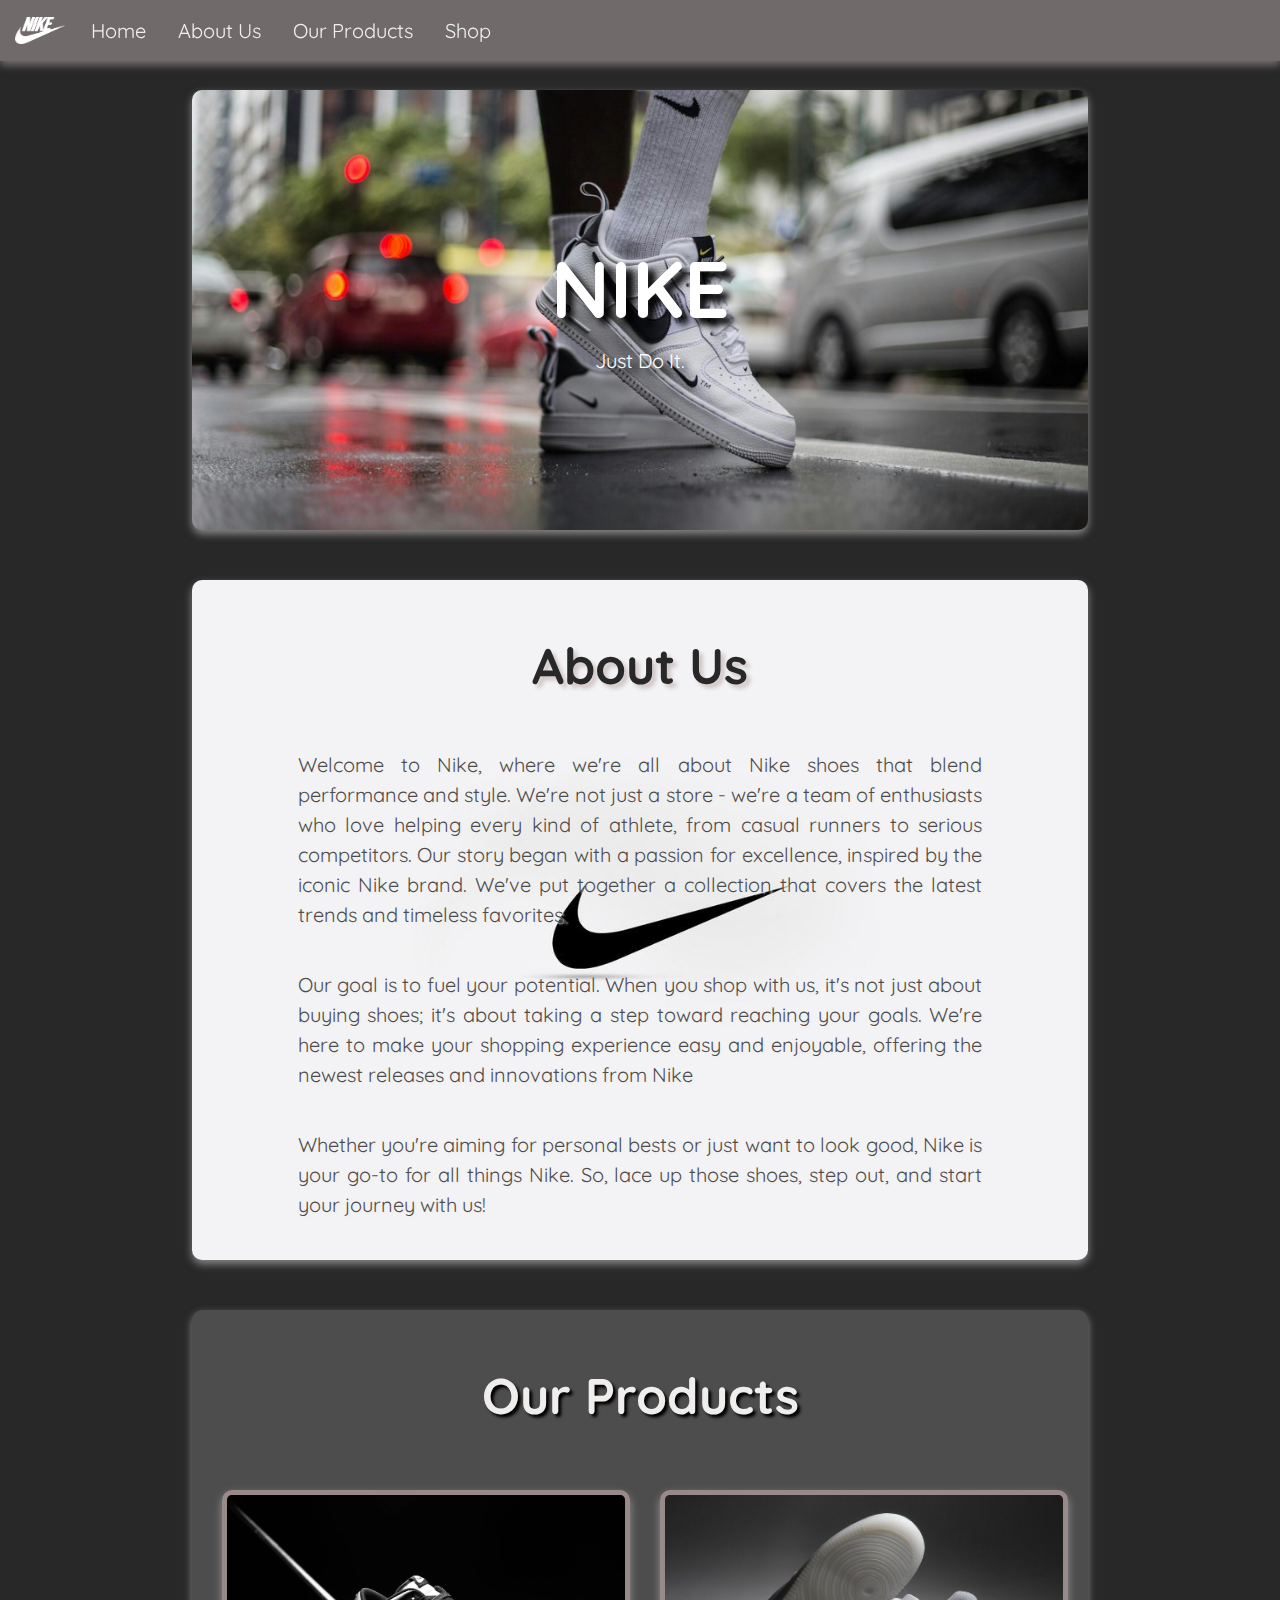
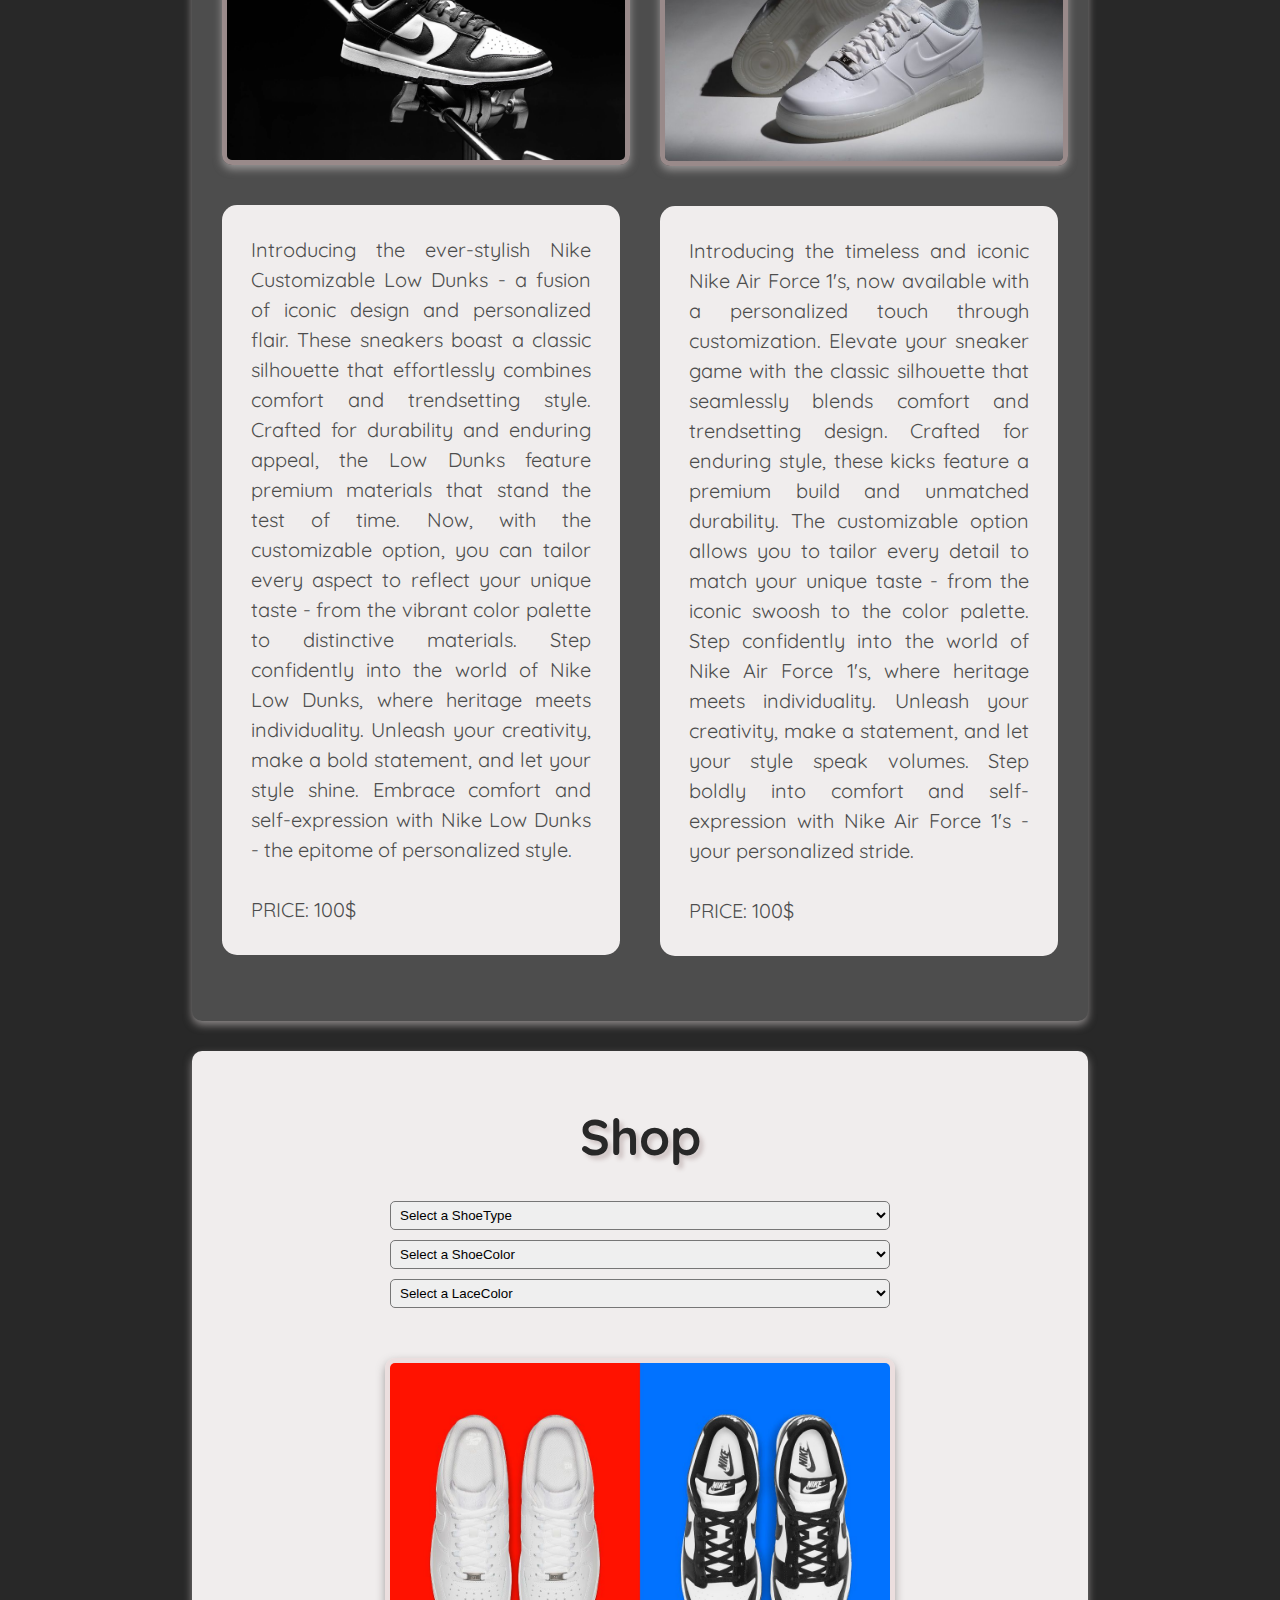
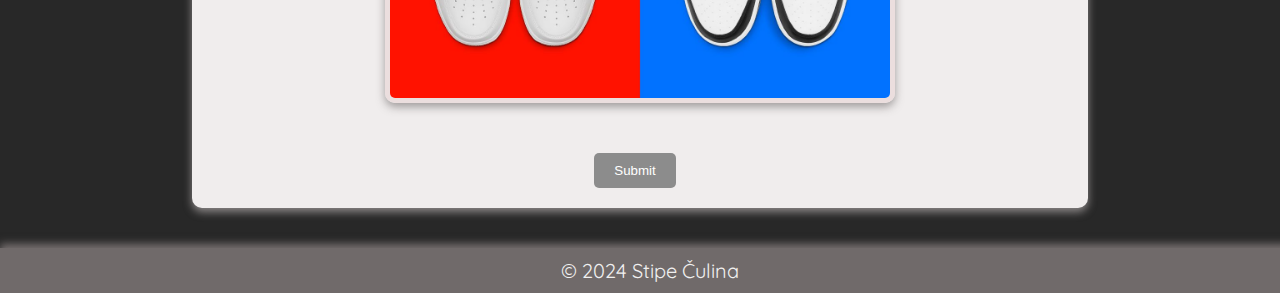
<file: Project/index.html>
<!--Most of the code is reused code from my WM2 final project-->

<!DOCTYPE html>
<html class="" lang="en">


<head>
  
  <meta charset="UTF-8">
  <!--Modernizr script for browser support-->
  <script src="js/modernizr.js"></script>
  <!-- Linking font and stylesheet -->
  <link rel="preconnect" href="https://fonts.googleapis.com">
  <link rel="preconnect" href="https://fonts.gstatic.com" crossorigin>
  <link href="https://fonts.googleapis.com/css2?family=Quicksand:wght@600&display=swap" rel="stylesheet">
  <meta http-equiv="X-UA-Compatible" content="IE=edge">
  <meta name="viewport" content="width=device-width, initial-scale=1.0">
  <link rel="stylesheet" type="text/css" href="./css/index.css">



  <!-- Favicon link -->
  <link rel="icon" href="./media/tablog.png" type="image/x-icon">


  <script src="js/app.js" type="module"></script>

  <title>Nike</title>
</head>

<body>


  <div id="overlaycontainer">
  <p>Oops! It seems like your browser doesn't support some of the features required to run this website.
  Please consider updating your browser or trying a different one to ensure full functionality.</p>
  </div>


  <!-- Navigation Bar -->
  <div class="navbar">
    <img class="navbar-logo" src="./media/nikelogo.png" alt="Nike Logo" height="50" width="50">
    <a href="#home">Home</a>
    <a href="#about">About Us</a>
    <a href="#products">Our Products</a>
    <a href="#shop">Shop</a>
  </div>

  <main>

    <!-- Header Boxes -->
    <div class="header-box home">
      <div class="logo-container">
        <h1 id="home">NIKE</h1>
        <p>Just Do It.</p>
      </div>
    </div>

    <div class="header-box about">
      <h1 id="about">About Us</h1>

      <!-- About Us Paragraphs -->
      <div class="about-paragraph"></div>
      <p>Welcome to Nike, where we're all about Nike shoes that blend performance and style.
        We're not just a store - we're a team of enthusiasts who love helping every kind of
        athlete, from casual runners to serious competitors. Our story began with a passion for excellence,
        inspired by the iconic Nike brand. We've put together a collection that covers
        the latest trends and timeless favorites.</p>

      <p>Our goal is to fuel your potential. When you shop with us, it's not just about buying shoes;
        it's about taking a step toward reaching your goals. We're here to make your
        shopping experience easy and enjoyable, offering the newest releases and
        innovations from Nike</p>

      <p>Whether you're aiming for personal bests or just want to look good, Nike is your go-to for all
        things Nike. So, lace up those shoes, step out, and start your journey with us!</p>
    </div>


    <div class="header-box our-products">
      <h1 id="products">Our Products</h1>
      <div class="half-box">
        <!--Img and text container-->
        <div class="img-and-text">
          <!-- Left Product Image Container -->
          <div class="img-container">
            <img class="img1" src="./media/dunklow.webp" alt="Nike Dunk" width="775" height="400">
          </div>
          <!-- Left Product Description Container -->
          <div class="container">
            <p>
              Introducing the ever-stylish Nike Customizable Low Dunks - a fusion of iconic design and personalized
              flair.
              These sneakers boast a classic silhouette that effortlessly combines comfort and trendsetting style.
              Crafted for
              durability and enduring appeal, the Low Dunks feature premium materials that stand the test of time. Now,
              with the
              customizable option, you can tailor every aspect to reflect your unique taste - from the vibrant color
              palette to distinctive
              materials. Step confidently into the world of Nike Low Dunks, where heritage meets individuality. Unleash
              your creativity,
              make a bold statement, and let your style shine. Embrace comfort and self-expression with Nike Low Dunks -
              the epitome of
              personalized style.</p>

            <p>PRICE: 100$</p>

          </div>
        </div>

        <!--Img and text container-->
        <div class="img-and-text">
          <div class="img-container">
            <!-- Right Product Image Container -->
            <img class="img1" src="./media/af1.jpg" alt="Nike AF1" width="775" height="400">
          </div>

          <!-- Right Product Description Container -->
          <div class="container">
            <p>
              Introducing the timeless and iconic Nike Air Force 1's, now available with a personalized
              touch through customization. Elevate your sneaker game with the classic silhouette that
              seamlessly blends comfort and trendsetting design. Crafted for enduring style, these kicks feature a
              premium build and unmatched durability. The customizable option allows you to tailor every detail to match
              your unique
              taste - from the iconic swoosh to the color palette. Step confidently into the world of
              Nike Air Force 1's, where heritage meets individuality. Unleash your creativity, make a statement,
              and let your style speak volumes. Step boldly into comfort and self-expression with Nike Air Force 1's -
              your personalized stride.</p>
            <p>PRICE: 100$</p>
          </div>
        </div>
      </div>
    </div>


    <!--Shop Header box-->
    <div class="header-box shop">
      <h1 id="shop">Shop</h1>

      <!-- Cascading Selects -->
      <div class="select-container">

        <!-- Form -->
        <form class="myForm" id="myForm" action="form.html">

          <!-- div for animal selects -->
          <div id="div-selects" class="container-item">
          </div>

      </div>
      <!-- Changing image -->
      <div class="image-placeholder" id="div-shoe">
        <img class="img2" id="shoeImage" src="./media/undefined-undefined-undefined.jpg" alt="Dunk and AF1" width="500"
          height="300">
      </div>


      <!-- Reset and submit buttons -->
      <div class="buttons-container">


        <input class="submit-button" type="submit" value="Submit">


      </div>
      </form>

    </div>

  </main>

  <!--Footer-->
  <footer>&copy 2024 Stipe Čulina</footer>


</body>

</html>
</file>
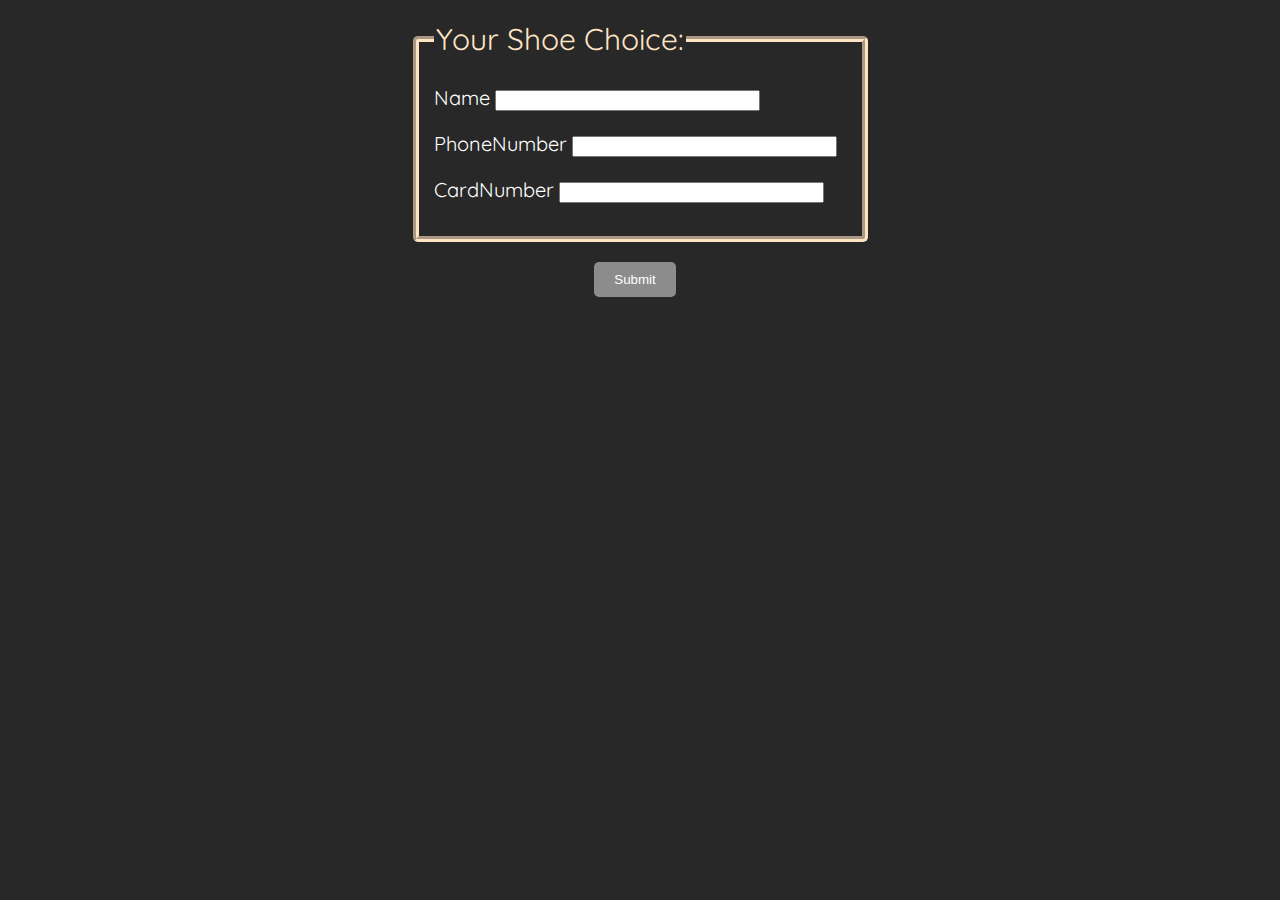
<file: Project/form.html>
<!DOCTYPE html>
<html>

<head>
  <title>Shopping Cart</title>
  <meta charset="UTF-8">
  <link rel="preconnect" href="https://fonts.googleapis.com">
  <link rel="preconnect" href="https://fonts.gstatic.com" crossorigin>
  <link href="https://fonts.googleapis.com/css2?family=Quicksand:wght@600&display=swap" rel="stylesheet">
  <meta http-equiv="X-UA-Compatible" content="IE=edge">
  <meta name="viewport" content="width=device-width, initial-scale=1.0">
  <link rel="stylesheet" type="text/css" href="./css/form.css">

  <!-- Favicon link -->
  <link rel="icon" href="./media/tablog.png" type="image/x-icon">

  <!-- Load the JavaScript file as a module. JavaScript modules are deferred by default -->
  <script src="js/app.js" type="module"></script>
</head>

<body>

  <!--Form-->
  <form id="form-shoe-name">
    <fieldset>
      <legend>Your Shoe Choice:</legend>
    </fieldset>
    <div class="buttons-container">
      <input class="submit-button" type="submit" value="Submit">
    </div>
  </form>
</body>

</html>
</file>
<file: Project/css/index.css>
/*Most of the code is reused code from my WM2 final project*/


/* Body CSS */
body {
  font-family: 'Quicksand', sans-serif;
  background-color: #282828; 
  font-size: 20px;
  margin: 0;
  overflow-x: hidden;
}

main{
  margin-left: 15%;
  margin-right: 15%;
}

/* Changing paragraph color */
p {
  color: #4d4d4d;
  padding: 10px;
}

/*h1 css*/
h1{
  color: #282828; /* White header text */
  text-align: center;
  font-size: 50px;
  
}



/*modernizr css*/
[class*="no-"] #overlaycontainer {
  display: flex;
  
}

[class*="no-"] {
  overflow: hidden;
}
#overlaycontainer {
  background: red;
    z-index: 1000;
    position: fixed;
    display: none;
    justify-content: center;
    align-items: center;
    font-size: 30px;
    text-align: center;
    width: 100%;
    height: 100%;
  
}

#overlaycontainer p {
  width: 61%; 
  color: #f0f0f0;
}

/*footer CSS */
footer {
  background-color: #706a6a;
  display: flex;
  align-items: center;
  justify-content: center; 
  width: 100%;
  padding: 10px; 
  box-shadow: 0 -4px 8px rgba(200, 186, 186, 0.5); 
  color: #f0f0f0; 
}


/* Navigation bar CSS */
.navbar {
  
  background-color: #706a6a; 
  display: flex;
  align-items: center;
  position: fixed;
  top: 0;
  width: 100%;
  z-index: 100;
  box-shadow: 0 4px 8px rgba(200, 186, 186, 0.5);
  
  
  
}



/*navbar logo css*/
.navbar-logo {
  max-width: 50px;
  height: auto;
  margin-right: 10px;
  padding-left: 15px;
}



.navbar a {
  
  font-size: 20px;
  color: #f0f0f0; 
  text-align: center;
  padding: 18px 16px;
  
  text-decoration: none;
  border-radius: 7px;
  
}

.navbar a:hover {
  background-color: #8c8c8c; 
}

/* Header Box CSS */
.header-box {
  background-color: #4d4d4d;
  padding: 20px;
  border-radius: 10px;
  margin-bottom: 30px;
  margin-top: 50px;
  overflow: hidden;
  box-shadow: 0 4px 8px rgba(239, 232, 232, 0.5);

}

.header-box img {
  max-width: 100%;
  height: auto;
  border-radius: 10px;
  margin-top: 20px;
  margin-bottom: 20px;
}

/*Home box css*/
.header-box.home {
  background-image: url('../media/AF2.jpg');  
  background-size: cover;
  background-position: center;
  height: 400px; 
  display: flex;
  justify-content: center;
  align-items: center;
  margin-top: 90px;
}

.logo-container {
  text-align: center;
  
}

.header-box.home h1,
.header-box.home p {
  margin: 0;
}

.header-box.home h1 {
  font-size: 80px;
}

.header-box.home p {
  font-size: 20px;
}

.header-box.home h1, .header-box.home p{
  color: #ffffff;
  text-shadow: 7px 7px 7px #000000;
}


/*About box css*/
.header-box.about {
  background-image: url('../media/logo.jpg'); 
  background-size: cover;
  background-position: center;
  
}

.header-box.about p{
  text-shadow: 2px 2px 2px #f0eded;
  margin-top: -15px;
  margin-left: 10%;
  margin-right: 10%;
}

.about-paragraph {
  margin: 0; 
  padding: 0; 
}

.header-box.about p {
  text-align: justify; 
  margin: 10px 0; 
  line-height: 1.5; 
  max-width: 80%; 
  margin-left: auto;
  margin-right: auto;
}




 /*Adding shadwos and colors for differend items*/
.header-box.our-products h1{
  color: #f0eded;
  text-shadow: 3px 3px 3px #000000;

}


.header-box.our-products p{
  color: #4d4d4d;
}



.header-box.shop h1, .header-box.about h1{
  text-shadow: 4px 4px 4px #cfc4c4;
}



.header-box p {
  color: #4d4d4d; 
  text-align: center;
}

/* CSS for two images */
.img1{
  max-width: 100%;
  height: auto;
  border-radius: 13%;
  border: #998a8a 5px solid; 
  margin-bottom: 15px; 
  box-shadow: 0 4px 8px rgba(228, 223, 223, 0.5);
  
  
  
}


.img2{
  max-width: 100%;
  height: auto;
  border-radius: 13%;
  border: #ebdede 5px solid; 
  margin-bottom: 15px; 
  box-shadow: 0 4px 8px rgba(83, 77, 77, 0.5);
  
  
}


/*Css for our products half box*/
.half-box {
  display: flex;
  flex-wrap: wrap; 
  justify-content: space-between; 
  
  
}

.header-box.header-box.our-products p {
  text-align: justify; 
  margin: 10px 0; 
  line-height: 1.5; 
  max-width: 90%; 
  margin-left: auto;
  margin-right: auto;
}

/*image and text left and right containers css*/
.img-and-text {
  width: calc(50% - 10px); 
  box-sizing: border-box;
  padding: 10px;
  display: flex;
  flex-direction: column;
  
}

/*paragraph container css*/
.container {
  background-color: #f0eded; 
  border-radius: 15px; 
  padding: 10px; 
  margin-bottom: 35px; 
  margin-top: 20px;
}

/*container css*/
.image-container {
  margin-bottom: 15px; 
}

/*Shop box css*/
.header-box.shop {
  background-color: #f0eded; 
  padding: 20px;
  border-radius: 10px;
  margin-bottom: 40px;
  margin-top: 30px;
  overflow: hidden;
}

/*Cascading selects menu css*/
.select-container {
  display: flex;
  flex-wrap: wrap; 
  justify-content: space-around;
  margin-bottom: 20px;
  
  
  
}

/*selects css*/
#div-selects {
  display: flex;
  flex-direction: column;
  align-items: center;
}

#div-selects select {
  
  width: 500px; 
  max-width: 100%;
  height: auto;
  margin-bottom: 10px;
  border-radius: 5px;
  padding: 5px;
}

/*changing image css*/
.image-placeholder {
  text-align: center;
}

.image-placeholder img {
  max-width: 100%;
  height: auto;
  border-radius: 10px;
  margin-top: 20px;
  margin-bottom: 20px;
}

/*btn container css*/
.buttons-container {
  text-align: center;
  margin-top: 20px;
}

.buttons-container input {
  padding: 10px 20px;
  margin-right: 10px;
  background-color: #8c8c8c;
  color: #fff;
  border: none;
  border-radius: 5px;
  cursor: pointer;
}


/*submit btn css*/
.submit-button:hover{
  background-color: #27c312;
}

.submit-button{
  margin-top: 10px;
  
}






/* Desktop media query*/
@media (min-width: 1200px) {
  

  .header-box {
    display: flex;
    flex-direction: column;
    align-items: center;
  }

  .header-box img {
    order: -1;
  }

  
  

  .img1,
  .img2 {
    
    
    display: block;
    margin: 0 auto;
    max-width: 100%; 
  }

  

  
  
}

/* Tablet media query*/
@media (min-width: 768px) and (max-width: 1199px) {
  body {
    font-size: 20px;
    overflow-x: hidden;
  }

  main{
    margin-left: 10%;
    margin-right: 10%;
  }

  .header-box {
    text-align: center;
  }

  .half-box {
    flex-direction: row; 
  }

  .img-and-text {
    width: calc(50% - 20px); 
  }

  .img1,
  .img2 {
    float: none;
    display: block;
    margin: 0 auto;
    max-width: 80%; 
  }

  

  

  .navbar a{
    font-size: 18px;
  }
}

/* Mobile media query*/
@media (max-width: 767px) {
  body {
    overflow-x: hidden;
    font-size: 16px;
  }

  main{
    margin-left: 10%;
    margin-right: 10%;
  }

  .navbar a{
    font-size: 14px;
    padding: 14px 10px;
   
  }
  
  .header-box.about p {
    
    max-width: 100%; 
    margin-left: auto;
    margin-right: auto;
  }

  .header-box {
    text-align: center;
  }

  .half-box {
    flex-direction: row; 
  }

  .img-and-text {
    width: 100%;
  }

  .img1,
  .img2 {
    width: 100%;
    margin-left: 0;
    margin-right: 0;
    float: none;
    display: block;
    max-width: 100%; 
  }

  #div-selects select {
  
    width: 300px; 
    max-width: 100%;
    height: auto;
    margin-bottom: 10px;
    border-radius: 5px;
    padding: 5px;
  }

  .header-box.about p{
    text-shadow: 2px 2px 2px #f0eded;
    margin-top: -15px;
    margin-left: 0%;
    margin-right: 0%;
  }
}
</file>
<file: Project/css/form.css>
/* Body CSS */
body {
  font-family: 'Quicksand', sans-serif;
  background-color: #282828; 
  font-size: 20px;
  margin: 0;
  overflow-x: hidden;
}


/* Form */
form {
  margin-top: 20px;
  display: flex;
  flex-direction: column; 
  align-items: center; 
}

/* Error border */
.error-border {
  border: 4.5px solid red;
  border-radius: 5px;
}

/* Error message */
.error-message {
  color: red; 
  font-size: 16px; 
  margin-top: 5px; 
  font-style: italic; 
  padding: 5px;
}

/* Legend */
legend {
  color: bisque;
  font-size: 30px;
}

/* Fieldset */
fieldset {
  border-color: bisque;
  border-radius: 5px ;
  border-width: 6px;
}

/* Submit button */
input[type="submit"] {
  background-color: #8c8c8c;
  color: #fff;
  border: none;
  border-radius: 5px;
  padding: 10px 20px;
  cursor: pointer;
}

input[type="submit"]:hover {
  background-color: #27c312;
}

/* Buttons container */
.buttons-container {
  text-align: center;
  margin-top: 20px;
}

.buttons-container input {
  padding: 10px 20px;
  margin-right: 10px;
  background-color: #8c8c8c;
  color: #fff;
  border: none;
  border-radius: 5px;
  cursor: pointer;
}
</file>
